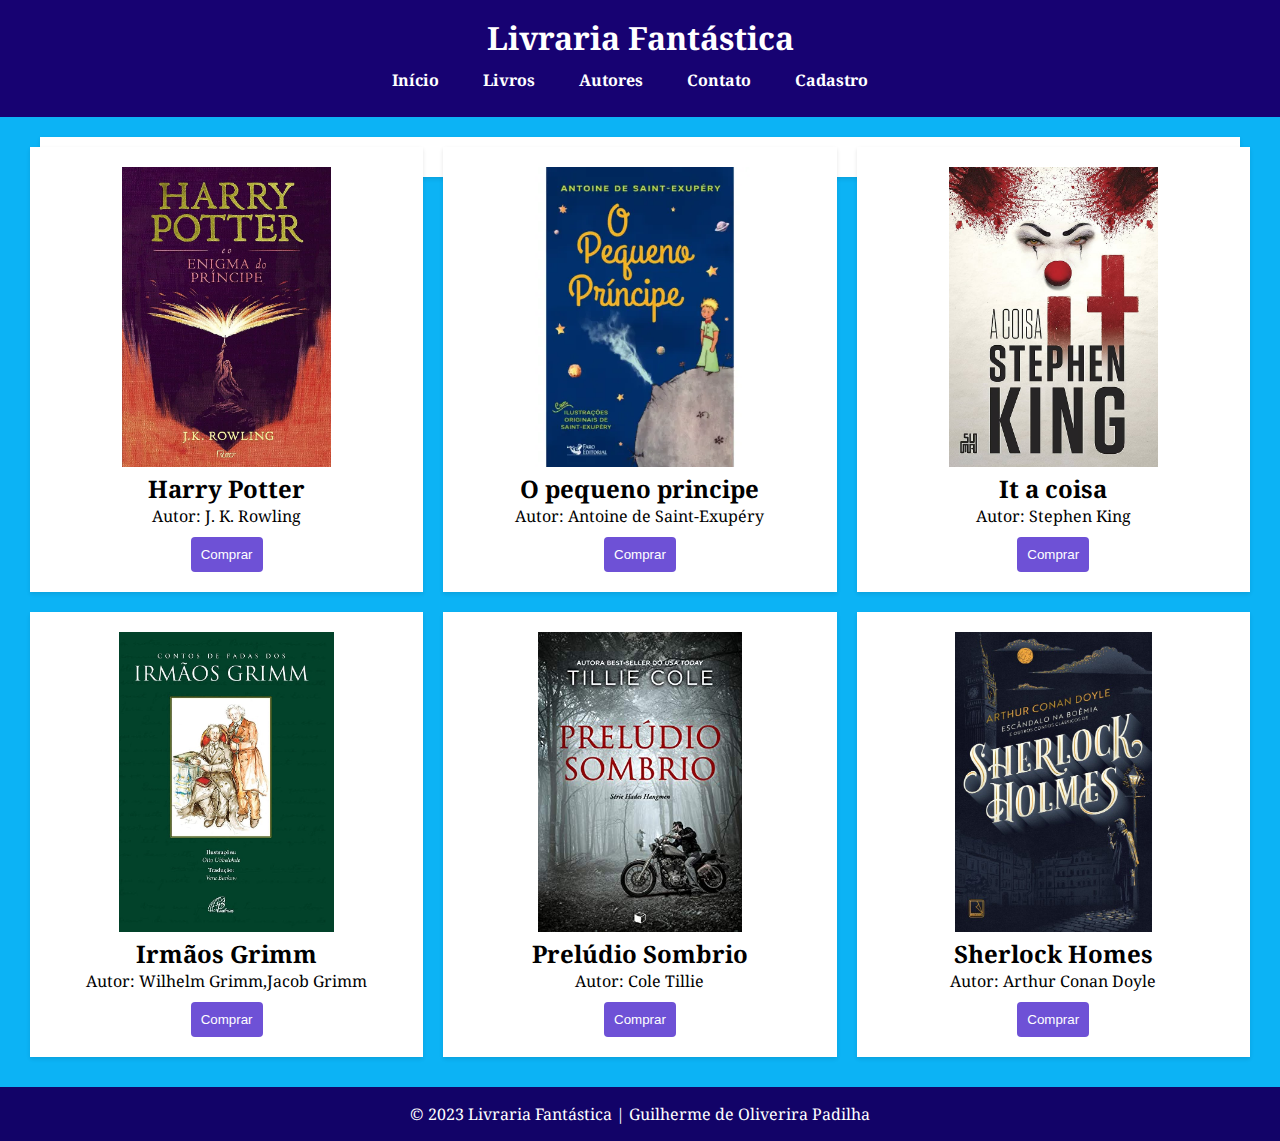
<file: index.html>
<!-- index.html -->

<!DOCTYPE html>
<html lang="pt-br">
  <head>
    <meta charset="UTF-8" />
    <meta name="viewport" content="width=device-width, initial-scale=1.0" />
    <meta name="description" content="Blibioteca online" />
    <meta name="keywords" content="Livros online,Livros,Blibioteca" />
    <meta name="author" content="Guilherme de Olivera Padilha" />
    <title>Livraria</title>
    <link rel="stylesheet" href="estilos.css" />
    <link
      rel="shortcut icon"
      href="https://img.freepik.com/vetores-gratis/pilha-de-livros-de-design-plano-desenhado-a-mao_23-2149334862.jpg?w=2000"
      type="image/x-icon"
    />
    <link rel="stylesheet" href="estilos.css" />
    <title>Livraria</title>
  </head>
  <body>
    <header>
      <h1>Livraria Fantástica</h1>
      <nav>
        <ul>
          <li>
            <a href="#" id="corfundo">Início</a>
            <i class="fa-solid fa-house"></i>
          </li>
          <li><a href="#" id="corfundo">Livros</a></li>
          <li><a href="#" id="corfundo">Autores</a></li>
          <li><a href="#" id="corfundo">Contato</a></li>
          <li><a href="cadastro2.html" id="corfundo">Cadastro</a></li>
        </ul>
      </nav>
    </header>

    <main>
      <section class="cards">
        <div class="card">
          <img src="img/harry potter.jpg" alt="Livro 1" />
          <h2>Harry Potter</h2>
          <p>Autor: J. K. Rowling</p>
          <button id="corfundo">Comprar</button>
        </div>

        <div class="card">
          <img src="img/livro_o_pequeno_principe_capa_azul.jpg" alt="Livro 2" />
          <h2>O pequeno principe</h2>
          <p>Autor: Antoine de Saint-Exupéry</p>
          <button id="corfundo">Comprar</button>
        </div>

        <div class="card">
          <img src="img/it_coisa.jpg" alt="Livro 3" />
          <h2>It a coisa</h2>
          <p>Autor: Stephen King</p>
          <button id="corfundo">Comprar</button>
        </div>
      </section>

      <section class="cards">
        <div class="card">
          <img src="img/grimm.jpg" alt="Livro 1" />
          <h2>Irmãos Grimm</h2>
          <p>Autor: Wilhelm Grimm,Jacob Grimm</p>
          <button id="corfundo">Comprar</button>
        </div>

        <div class="card">
          <img src="img/prelúdio.jpg" alt="Livro 2" />
          <h2>Prelúdio Sombrio</h2>
          <p>Autor: Cole Tillie</p>
          <button id="corfundo">Comprar</button>
        </div>

        <div class="card">
          <img src="img/sherlock.jpeg" alt="Livro 3" />
          <h2>Sherlock Homes</h2>
          <p>Autor: Arthur Conan Doyle</p>
          <button id="corfundo">Comprar</button>
        </div>
      </section>

      <section class="container"></section>
    </main>

    <footer>
      <p>&copy; 2023 Livraria Fantástica | Guilherme de Oliverira Padilha</p>
    </footer>
  </body>
</html>
</file>
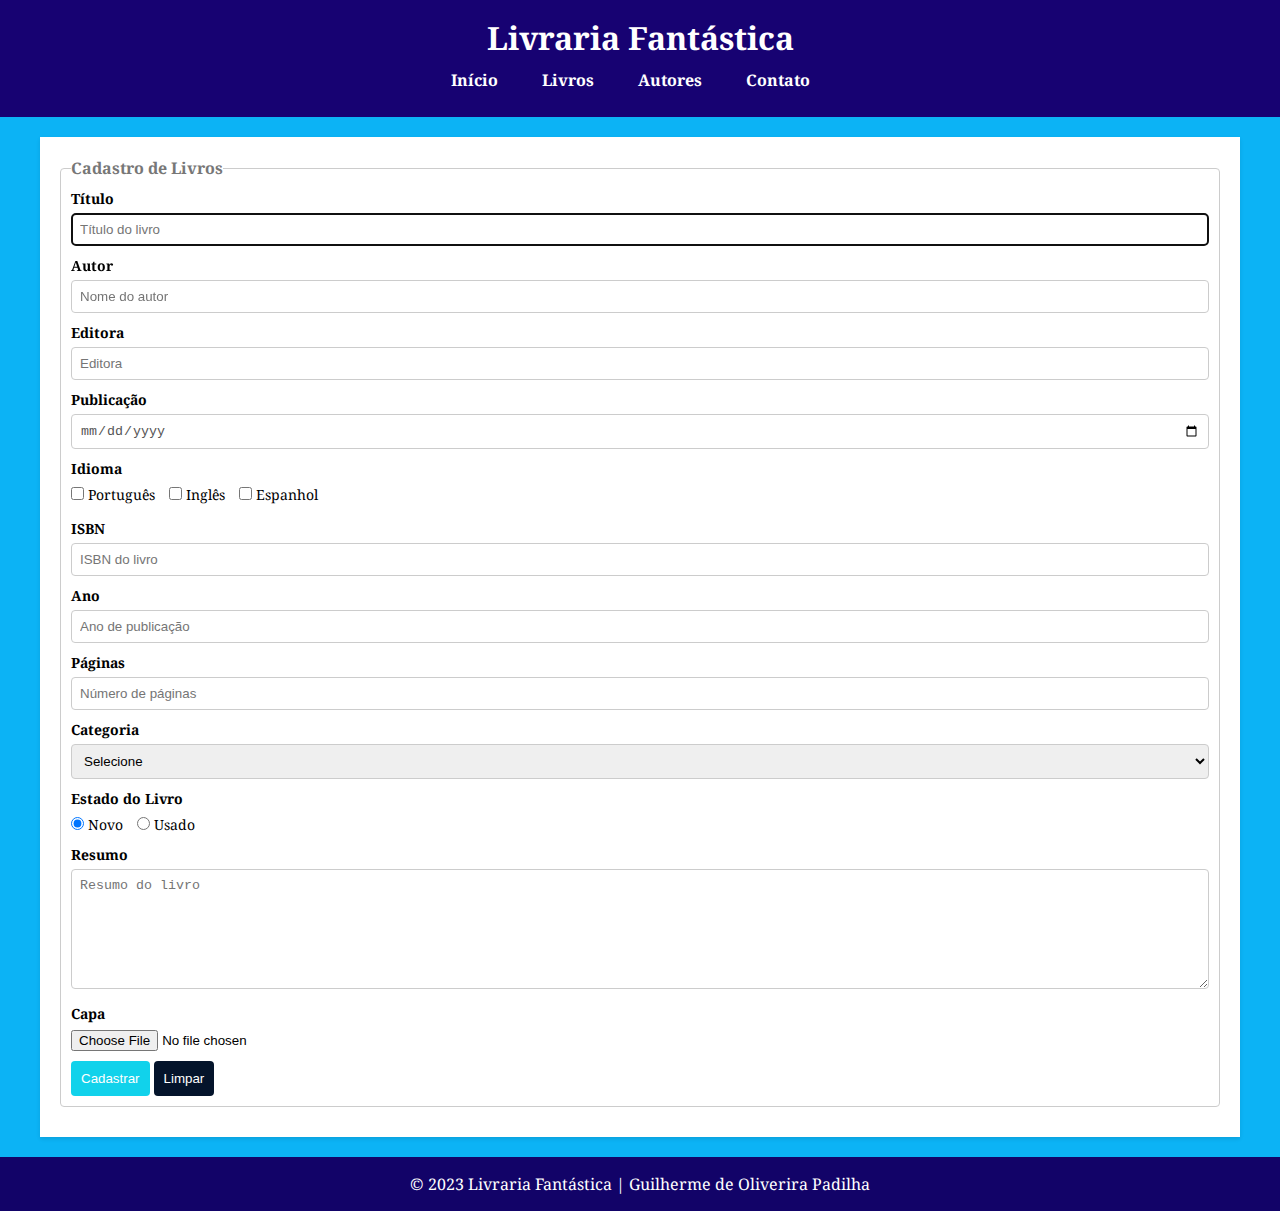
<file: cadastro.html>
<!-- cadastro.html -->
<!DOCTYPE html>
<html lang="pt-br">
  <head>
    <meta charset="UTF-8" />
    <meta name="viewport" content="width=device-width, initial-scale=1.0" />
    <title>Cadastro de Livros</title>
    <link rel="stylesheet" href="estilos.css" />
  </head>
  <body>
    <header>
      <h1>Livraria Fantástica</h1>
      <nav>
        <ul>
          <li>
            <a href="index.html" id="corfundo">Início</a>
            <i class="fa-solid fa-house"></i>
          </li>
          <li><a href="#" id="corfundo">Livros</a></li>
          <li><a href="#" id="corfundo">Autores</a></li>
          <li><a href="#" id="corfundo">Contato</a></li>
        </ul>
      </nav>
    </header>

    <main>
      <section class="container">
        <form>
          <fieldset>
            <legend>Cadastro de Livros</legend>

            <div class="input-container">
              <label for="titulo">Título</label>
              <input
                type="text"
                name="titulo"
                id="titulo"
                placeholder="Título do livro"
                required
                autofocus
              />
            </div>

            <!-- cadastro.html -->

            <div class="input-container">
              <label for="autor">Autor</label>
              <input
                type="text"
                name="autor"
                id="autor"
                placeholder="Nome do autor"
                required
              />
            </div>

            <div class="input-container">
              <label for="editora">Editora</label>
              <input
                type="text"
                name="editora"
                id="editora"
                placeholder="Editora"
                required
              />
            </div>
            <div class="input-container">
              <label for="dtpublicacao">Publicação</label>
              <input
                type="date"
                name="dtpublicacao"
                id="dtpublicacao"
                required
              />
            </div>
            <div class="input-container">
              <label>Idioma</label>
              <div class="input-check">
                <input
                  type="checkbox"
                  name="idioma"
                  value="Português"
                  id="portugues"
                />
                <label for="portugues">Português</label>
              </div>
              <div class="input-check">
                <input
                  type="checkbox"
                  name="idioma"
                  value="Inglês"
                  id="ingles"
                />
                <label for="ingles">Inglês</label>
              </div>
              <div class="input-check">
                <input
                  type="checkbox"
                  name="idioma"
                  value="Espanhol"
                  id="espanhol"
                />
                <label for="espanhol">Espanhol</label>
              </div>
            </div>

            <div class="input-container">
              <label for="isbn">ISBN</label>
              <input
                type="text"
                name="isbn"
                id="isbn"
                placeholder="ISBN do livro"
                pattern="\d{3}-\d{10}"
                required
              />
            </div>

            <div class="input-container">
              <label for="ano">Ano</label>
              <input
                type="number"
                name="ano"
                id="ano"
                placeholder="Ano de publicação"
                required
              />
            </div>

            <div class="input-container">
              <label for="paginas">Páginas</label>
              <input
                type="number"
                name="paginas"
                id="paginas"
                placeholder="Número de páginas"
                required
              />
            </div>

            <div class="input-container">
              <label for="categoria">Categoria</label>
              <select name="categoria" id="categoria" required>
                <option value="">Selecione</option>
                <option value="Ação">Ação</option>
                <option value="Aventura">Aventura</option>
                <option value="Comédia">Comédia</option>
                <option value="Drama">Drama</option>
                <option value="Ficção Científica">Ficção Científica</option>
                <option value="Romance">Romance</option>
                <option value="Suspense">Suspense</option>
                <option value="Terror">Terror</option>
              </select>
            </div>

            <div class="input-container">
              <label>Estado do Livro</label>
              <div class="radio-group">
                <input
                  type="radio"
                  name="situacao"
                  id="novo"
                  value="Novo"
                  required
                  checked
                />
                <label for="novo">Novo</label>

                <input
                  type="radio"
                  name="situacao"
                  id="usado"
                  value="Usado"
                  required
                />
                <label for="usado">Usado</label>
              </div>
            </div>

            <div class="input-container">
              <label for="resumo">Resumo</label>
              <textarea
                name="resumo"
                id="resumo"
                placeholder="Resumo do livro"
                rows="5"
                required
              ></textarea>
            </div>
            <div class="input-container">
              <label for="capa">Capa</label>
              <input type="file" name="capa" id="capa" accept="image/*" />
            </div>
            <div class="actions">
              <button type="submit">Cadastrar</button>
              <button type="reset">Limpar</button>
            </div>
          </fieldset>
        </form>
      </section>
    </main>
    <footer>
      <p>&copy; 2023 Livraria Fantástica | Guilherme de Oliverira Padilha</p>
    </footer>
  </body>
</html>
</file>
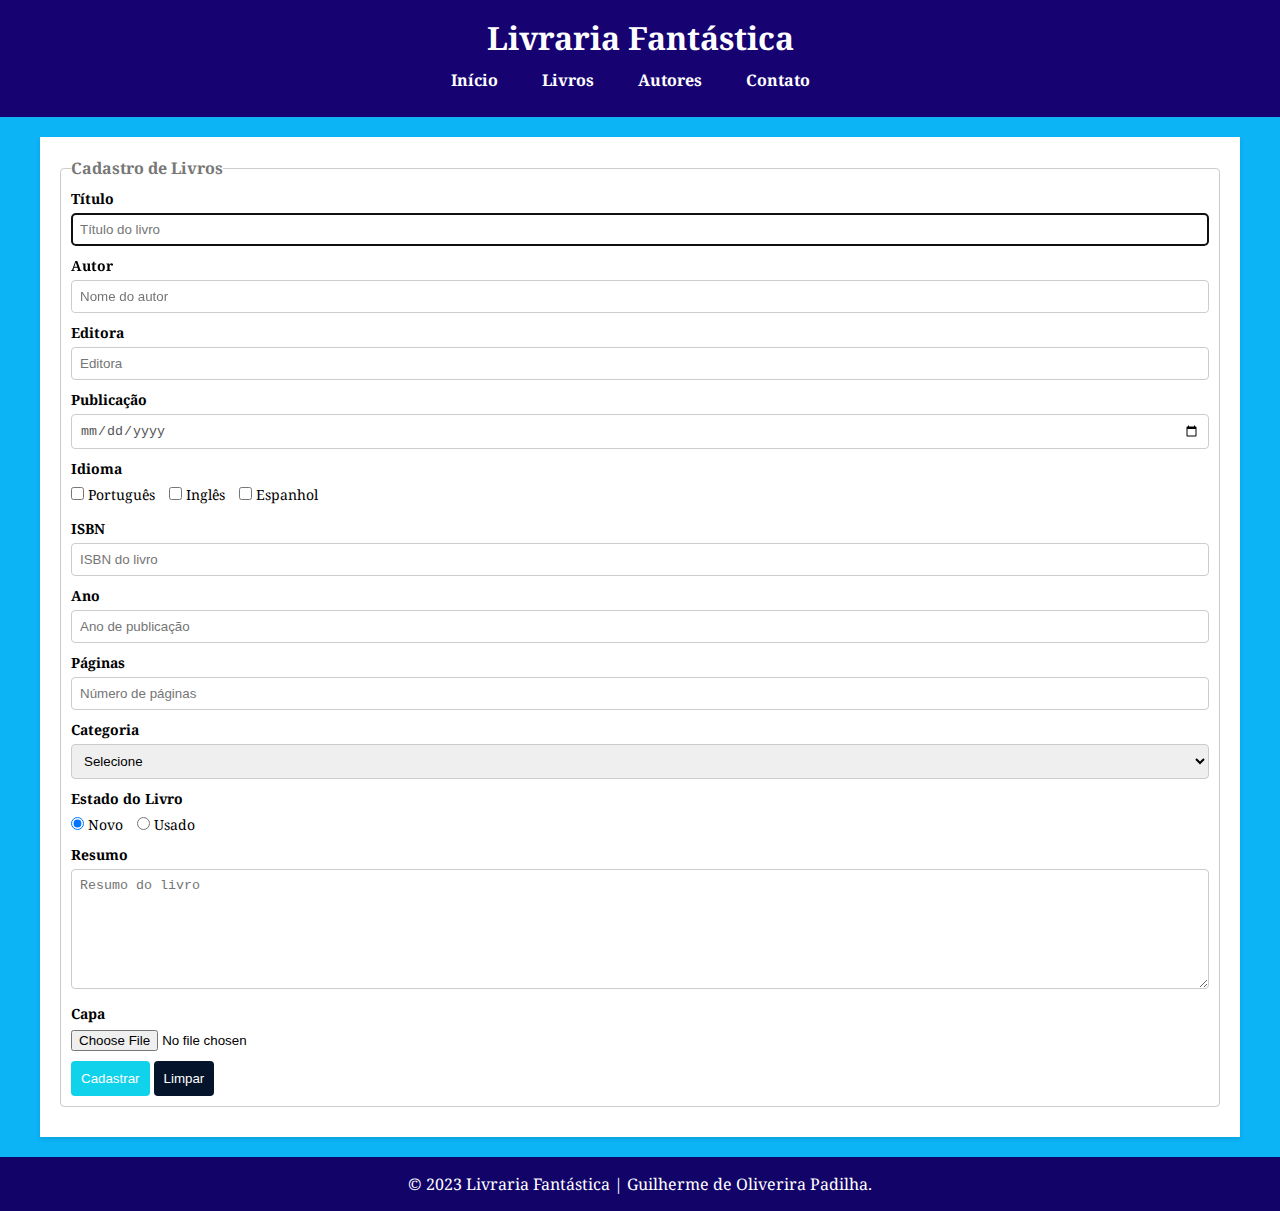
<file: cadastro2.html>
<!-- cadastro.html -->
<!DOCTYPE html>
<html lang="pt-br">
  <head>
    <meta charset="UTF-8" />
    <meta name="viewport" content="width=device-width, initial-scale=1.0" />
    <title>Cadastro de Livros</title>
    <link rel="stylesheet" href="estilos.css" />
  </head>
  <body>
    <header>
      <h1>Livraria Fantástica</h1>
      <nav>
        <ul>
          <li>
            <a href="index.html" id="corfundo">Início</a>
            <i class="fa-solid fa-house"></i>
          </li>
          <li><a href="#" id="corfundo">Livros</a></li>
          <li><a href="#" id="corfundo">Autores</a></li>
          <li><a href="#" id="corfundo">Contato</a></li>
        </ul>
      </nav>
    </header>

    <main>
      <section class="container">
        <form>
          <fieldset>
            <legend>Cadastro de Livros</legend>

            <div class="input-container">
              <label for="titulo">Título</label>
              <input
                type="text"
                name="titulo"
                id="titulo"
                placeholder="Título do livro"
                required
                autofocus
              />
            </div>

            <!-- cadastro.html -->

            <div class="input-container">
              <label for="autor">Autor</label>
              <input
                type="text"
                name="autor"
                id="autor"
                placeholder="Nome do autor"
                required
              />
            </div>

            <div class="input-container">
              <label for="editora">Editora</label>
              <input
                type="text"
                name="editora"
                id="editora"
                placeholder="Editora"
                required
              />
            </div>
            <div class="input-container">
              <label for="dtpublicacao">Publicação</label>
              <input
                type="date"
                name="dtpublicacao"
                id="dtpublicacao"
                required
              />
            </div>
            <div class="input-container">
              <label>Idioma</label>
              <div class="input-check">
                <input
                  type="checkbox"
                  name="idioma"
                  value="Português"
                  id="portugues"
                />
                <label for="portugues">Português</label>
              </div>
              <div class="input-check">
                <input
                  type="checkbox"
                  name="idioma"
                  value="Inglês"
                  id="ingles"
                />
                <label for="ingles">Inglês</label>
              </div>
              <div class="input-check">
                <input
                  type="checkbox"
                  name="idioma"
                  value="Espanhol"
                  id="espanhol"
                />
                <label for="espanhol">Espanhol</label>
              </div>
            </div>

            <div class="input-container">
              <label for="isbn">ISBN</label>
              <input
                type="text"
                name="isbn"
                id="isbn"
                placeholder="ISBN do livro"
                pattern="\d{3}-\d{10}"
                required
              />
            </div>

            <div class="input-container">
              <label for="ano">Ano</label>
              <input
                type="number"
                name="ano"
                id="ano"
                placeholder="Ano de publicação"
                required
              />
            </div>

            <div class="input-container">
              <label for="paginas">Páginas</label>
              <input
                type="number"
                name="paginas"
                id="paginas"
                placeholder="Número de páginas"
                required
              />
            </div>

            <div class="input-container">
              <label for="categoria">Categoria</label>
              <select name="categoria" id="categoria" required>
                <option value="">Selecione</option>
                <option value="Ação">Ação</option>
                <option value="Aventura">Aventura</option>
                <option value="Comédia">Comédia</option>
                <option value="Drama">Drama</option>
                <option value="Ficção Científica">Ficção Científica</option>
                <option value="Romance">Romance</option>
                <option value="Suspense">Suspense</option>
                <option value="Terror">Terror</option>
              </select>
            </div>

            <div class="input-container">
              <label>Estado do Livro</label>
              <div class="radio-group">
                <input
                  type="radio"
                  name="situacao"
                  id="novo"
                  value="Novo"
                  required
                  checked
                />
                <label for="novo">Novo</label>

                <input
                  type="radio"
                  name="situacao"
                  id="usado"
                  value="Usado"
                  required
                />
                <label for="usado">Usado</label>
              </div>
            </div>

            <div class="input-container">
              <label for="resumo">Resumo</label>
              <textarea
                name="resumo"
                id="resumo"
                placeholder="Resumo do livro"
                rows="5"
                required
              ></textarea>
            </div>
            <div class="input-container">
              <label for="capa">Capa</label>
              <input type="file" name="capa" id="capa" accept="image/*" />
            </div>
            <div class="actions">
              <button type="submit">Cadastrar</button>
              <button type="reset">Limpar</button>
            </div>
          </fieldset>
        </form>
      </section>
    </main>
    <footer>
      <p>&copy; 2023 Livraria Fantástica | Guilherme de Oliverira Padilha.</p>
    </footer>
  </body>
</html>
</file>
<file: estilos.css>
/* estilos.css */

/* Reset de Estilos */

@import url("https://fonts.googleapis.com/css2?family=Noto+Serif&display=swap");

* {
  margin: 0; /* Remove a margem padrão */
  padding: 0; /* Remove o padding padrão */
  box-sizing: border-box; /* Faz com que o padding e a borda não aumentem o tamanho do elemento */
}

body {
  font-family: "Noto Serif", serif, Arial; /* Define a fonte padrão */
  background-color: #0cb3f5; /* Define a cor de fundo */
}

header {
  background-color: #170272; /* Define a cor de fundo */
  color: #fff; /* Define a cor do texto */
  text-align: center; /* Centraliza o texto */
  padding: 1rem; /* Define um espaçamento interno */
}

nav ul {
  list-style: none; /* Remove a bolinha da lista */
}

nav li {
  display: inline; /* Faz com que os itens da lista fiquem na mesma linha */
  margin-right: 20px; /* Define um espaçamento entre os itens */
}

nav a {
  text-decoration: none; /* Remove o sublinhado dos links */
  color: #fff; /* Define a cor do texto */
  font-weight: bold; /* Define o peso da fonte */
}

main {
  padding: 20px; /* Define um espaçamento interno */
  overflow: hidden; /* Faz com que o elemento não ultrapasse o tamanho do pai */
}

.card {
  width: calc(33.33% - 20px); /* 33.33% - 40px */
  margin: 10px; /* Define um espaçamento externo */
  padding: 20px; /* Define um espaçamento interno */
  background-color: #fff; /* Define a cor de fundo */
  box-shadow: 0 2px 4px rgba(0, 0, 0, 0.1); /* Adiciona uma sombra */
  text-align: center; /* Centraliza o texto */
  float: left; /* Faz com que os elementos fiquem na mesma linha */
}

.card img {
  max-width: 100%; /* Define a largura máxima da imagem */
  height: 300px; /* Define a altura da imagem */
}

/*nova aula*/

.card button {
  background-color: #6e51d6;
  color: #fff;
  border: none;
  padding: 8px 16px;
  margin-top: 10px;
  cursor: pointer; /*  cursor do mouse */
  transition: background-color 0.3s ease; /*  transição suave */
}

.card button:hover {
  background-color: #555; /* Muda a cor de fundo ao passar o mouse */
}

footer {
  background-color: #120368;
  color: #fff;
  text-align: center;
  padding: 1rem;
}

#corfundo {
  color: white;
  padding: 10px;
  display: inline-block;
  transition: background-color 0.4s ease-in-out;
}

#corfundo:hover {
  background-color: rgb(13, 9, 240);
}

.container {
  width: 1200px;
  max-width: 100%;
  margin: 0 auto;
  padding: 20px;
  background-color: #fff;
  box-shadow: 0 2px 4px rgba(0, 0, 0, 0.1);
}

form {
  overflow: hidden;
}

form fieldset {
  border: 1px solid #ccc;
  border-radius: 4px;
  padding: 10px;
  margin-bottom: 10px;
}

form legend {
  font-weight: bold;
  color: #777;
}

.input-container {
  margin-bottom: 10px;
}

.input-container label {
  display: block;
  margin-bottom: 5px;
  font-weight: bold;
  font-size: 14px;
}

input[type="text"],
input[type="date"],
input[type="number"] {
  width: 100%;
  padding: 8px;
  border: 1px solid #ccc;
  border-radius: 4px;
  color: #555;
}

.radio-group label {
  display: inline;
  margin-right: 10px;
  font-weight: normal;
}

.input-check {
  display: inline-block;
  margin-right: 10px;
}

.input-check input[type="checkbox"] + label {
  display: inline-block;
  font-weight: normal;
}

textarea {
  width: 100%;
  padding: 8px;
  border: 1px solid #ccc;
  border-radius: 4px;
  resize: vertical; /* Permite redimensionar verticalmente o textarea */
  height: 120px; /* Altura inicial do textarea */
}

select {
  width: 100%;
  padding: 8px;
  border: 1px solid #ccc;
  border-radius: 4px;
}

button {
  background-color: #11d2eb;
  color: white;
  border: none;
  border-radius: 4px;
  padding: 10px;
  cursor: pointer; /* Adiciona um cursor de ponteiro */
}

/* Botão de Limpar */
button[type="reset"] {
  background-color: #04142b;
}

/* Botão de Enviar */
button:hover {
  background-color: #0056b3;
}
</file>
